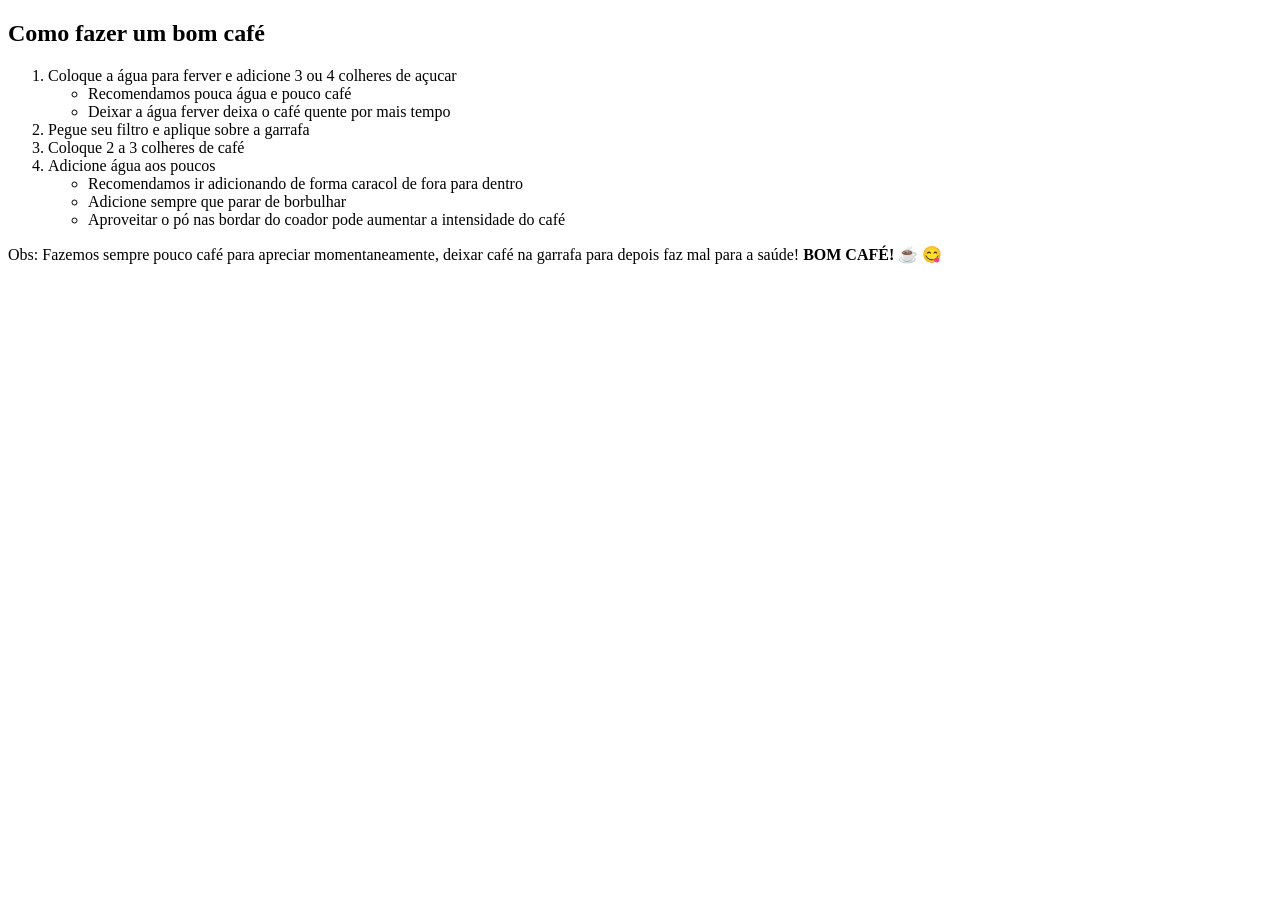
<file: praticando_listas/index.html>
<!DOCTYPE html>
<html lang="pt-br">
<head>
    <meta charset="UTF-8">
    <meta name="viewport" content="width=device-width, initial-scale=1.0">
    <title>Uso de listas</title>
</head>
<body>
    <h2>Como fazer um bom café</h2>

    <ol>
        <li>
            Coloque a água para ferver e adicione 3 ou 4 colheres de açucar
            <ul>
                <li>Recomendamos pouca água e pouco café</li>
                <li>Deixar a água ferver deixa o café quente por mais tempo</li>
            </ul>
        </li>
        <li>
            Pegue seu filtro e aplique sobre a garrafa
        </li>
        <li>
            Coloque 2 a 3 colheres de café
        </li>
        <li>
            Adicione água aos poucos
            <ul>
                <li>Recomendamos ir adicionando de forma caracol de fora para dentro</li>
                <li>Adicione sempre que parar de borbulhar</li>
                <li>Aproveitar o pó nas bordar do coador pode aumentar a intensidade do café</li>
            </ul>
        </li>
    </ol>
    <p>Obs: Fazemos sempre pouco café para apreciar momentaneamente, deixar café na garrafa para depois faz mal para a saúde! <b>BOM CAFÉ! &#x2615; &#x1F60B;</b></p>
</body>
</html>
</file>
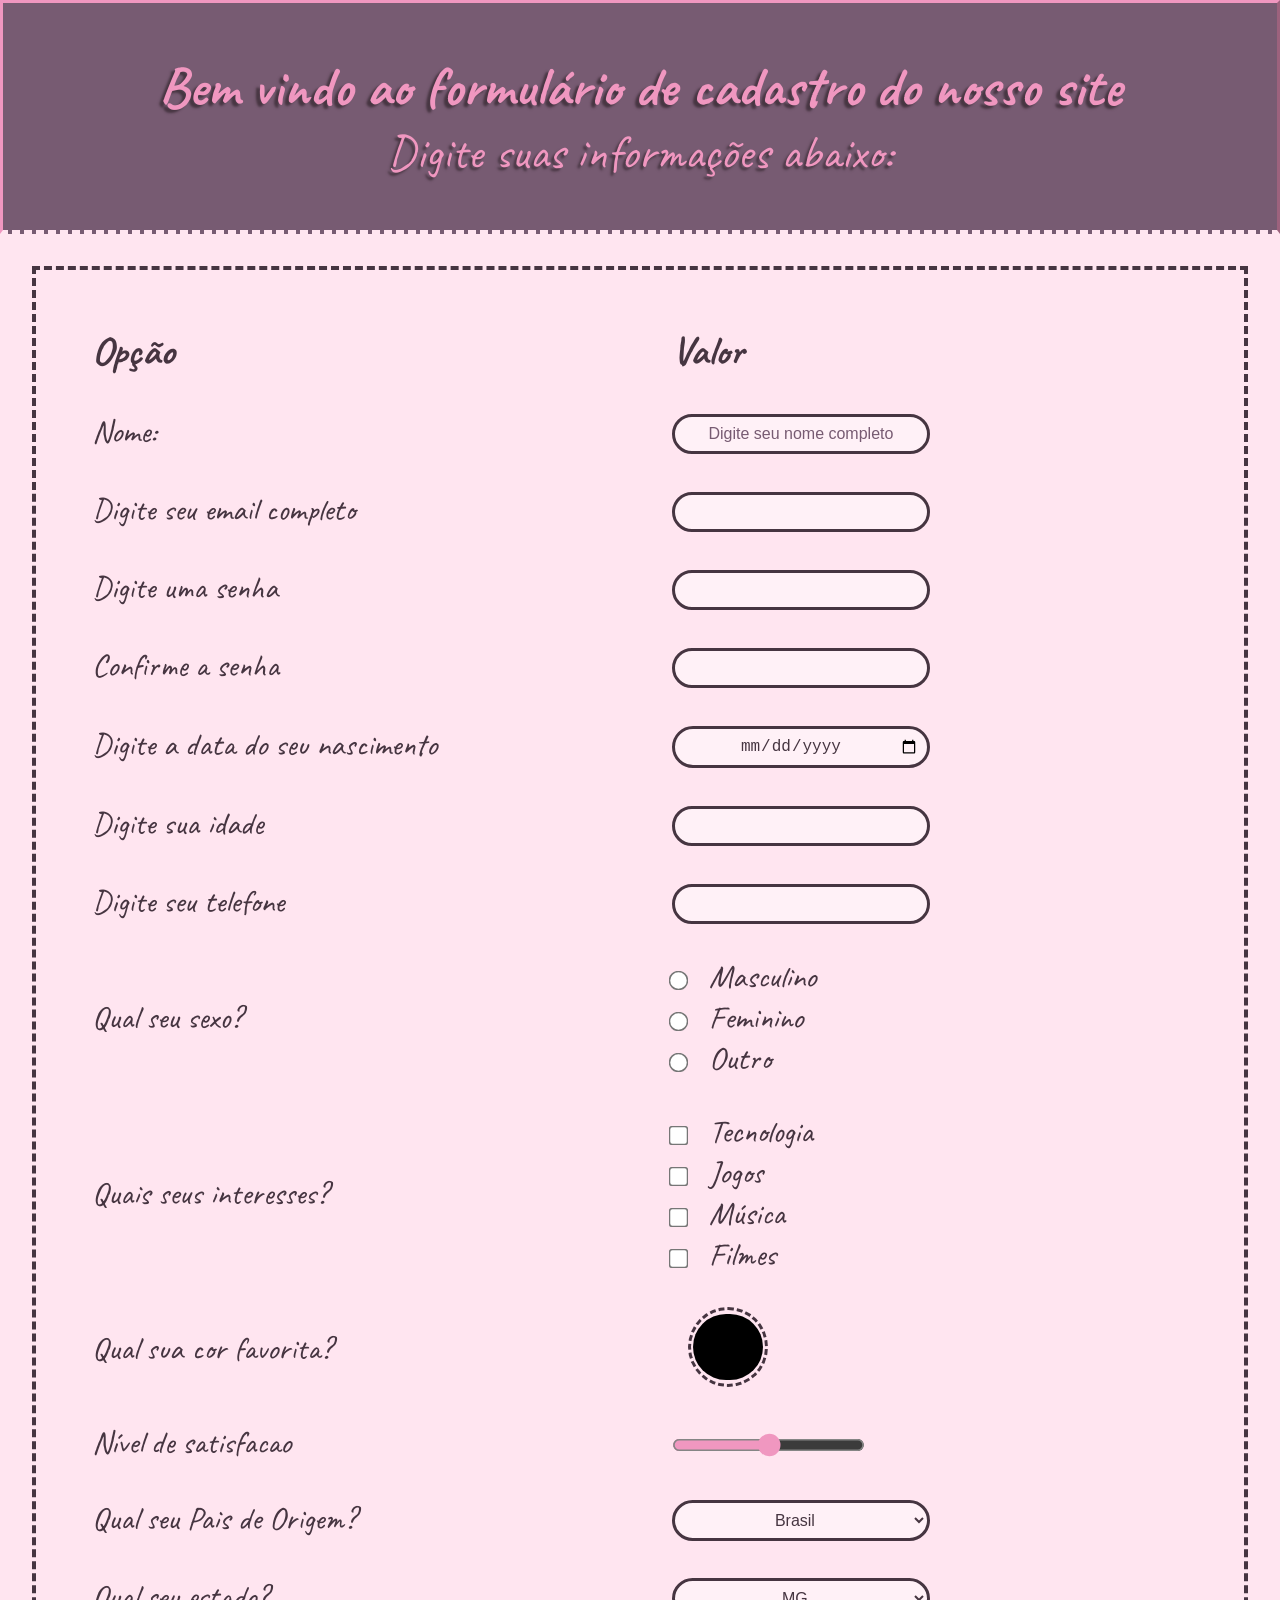
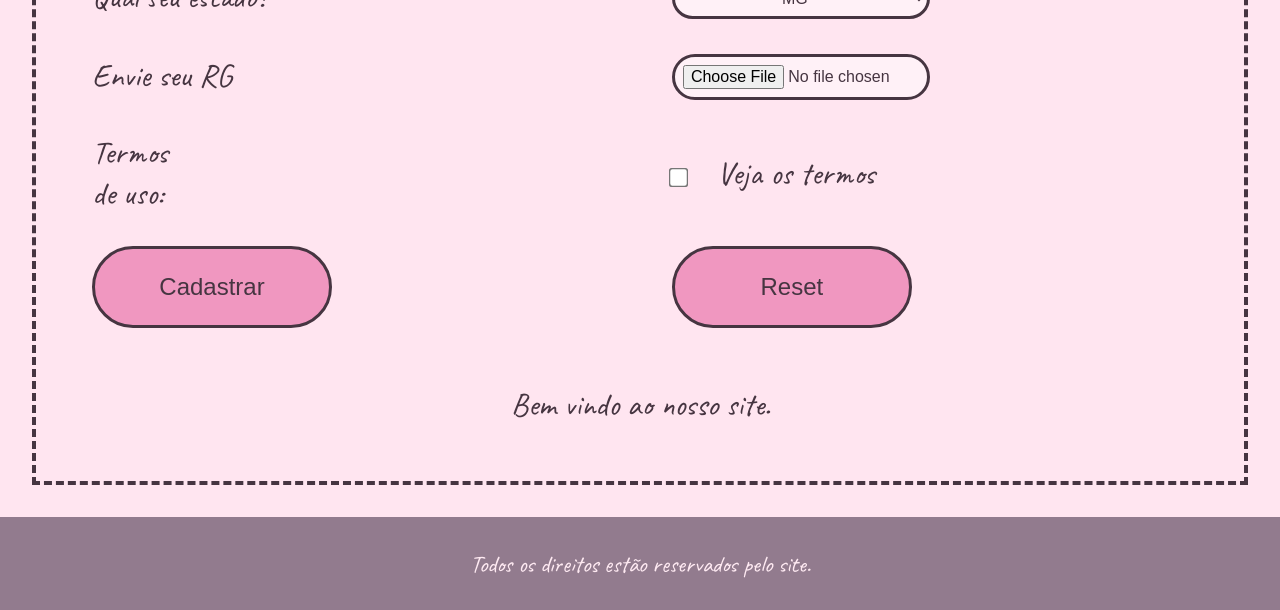
<file: Alison/form/index.html>
<!DOCTYPE html>
<html lang="pt-br">
<head>
    <meta charset="UTF-8">
    <meta name="viewport" content="width=device-width, initial-scale=1.0">
    <title>Formulário de Cadastro</title>
    <link rel="stylesheet" href="style.css">
</head>
<body>
    <header>
        <section>
            <h1>
                Bem vindo ao formulário de cadastro do nosso site
            </h1>
            <p>Digite suas informações abaixo:</p>
        </section>

    </header>

    <main>
        <section>
            <form action="cadastro_sucesso.html">
                <table>
                    <thead>
                        <tr>
                            <th>Opção</th>
                            <th>Valor</th>
                        </tr>
                    </thead>
                    <tbody>
                        <tr>
                            <td>
                                <label for="nome">Nome:</label>
                            </td>
                            <td>
                                <input type="text" name="nome" placeholder="Digite seu nome completo" required>
                            </td>
    
                        </tr>
                        <tr>
                            <td>
                                <label for="email">Digite seu email completo</label>
                            </td>
                            <td>
                                <input type="email" name="email" id="email" required>
                            </td>
                        </tr>
                        
                        <tr>
                            <td>
                                <label for="senha">Digite uma senha</label>
                            </td>
                            <td>
                                <input type="password" name="senha" id="senha" required>
                            </td>
                        </tr>
                        
                        <tr>
                            <td>
                                <label for="senha-confirmar">Confirme a senha</label>
                            </td>
                            <td>
                                <input type="password" name="senha-confirmar" id="senha-confirmar" required>
                            </td>
                        </tr>

                        <tr>
                            <td>
                                <label for="data-nascimento">Digite a data do seu nascimento</label>
                            </td>
                            <td>
                                <input type="date" name="data-nascimento" id="data-nascimento" required>
                            </td>
                        </tr>

                        <tr>
                            <td>
                                <label for="idade">Digite sua idade</label>
                            </td>

                            <td>
                                <input type="number" name="idade" id="idade" required>
                            </td>
                        </tr>

                        <tr>
                            <td>
                                <label for="telefone">Digite seu telefone</label>
                            </td>

                            <td>
                                <input type="tel" name="telefone" id="telefone" required>
                            </td>
                        </tr>

                        <tr>
                            <td>
                                <label for="genero">Qual seu sexo?</label><br>
                            </td>
                            <td>
                                <input type="radio" name="genero" value="m" id="genero">Masculino<br>
                                <input type="radio" name="genero" value="f">Feminino</br>
                                <input type="radio" name="genero" value="o">Outro
                            </td>
                        </tr>
                        
                        <tr>
                            <td>
                                <label for="interesses">Quais seus interesses?</label><br>
                            </td>
                            <td>
                                <input type="checkbox" name="interesses" id="interesses" value="Tecnologia">Tecnologia<br>
                                <input type="checkbox" name="interesses" value="Jogos">Jogos<br>
                                <input type="checkbox" name="interesses" value="Música">Música<br>
                                <input type="checkbox" name="interesses" value="Filmes">Filmes<br>
                            </td>
                        </tr>
                        
                        <tr>
                            <td>
                                <label for="favorite-color">Qual sua cor favorita?</label>
                            </td>

                            <td>
                                <input type="color" name="favorite-color" id="favorite-color"><br>
                            </td>
                        </tr>
                        
                        <tr>
                            <td>
                                <label for="satisfacao">Nível de satisfacao</label>
                            </td>
                            <td>
                                <input type="range" name="satisfacao" id="satisfacao" min="0" max="10">
                            </td>

                        </tr>

                        <tr>
                            <td>   
                                <label for="pais">Qual seu Pais de Origem?</label>
                            </td>
                            <td>
                                <select name="pais" id="pais">
                                    <option value="Brasil">Brasil</option>
                                    <option value="Argentina">Argentina</option>
                                    <option value="Chile">Chile</option>
                                    <option value="Paraguai">Paraguai</option>
                                    <option value="Uruguai">Uruguai</option>
                                </select>
                            </td>
                        </tr>

                        <tr>
                            <td>
                                <label for="estado">Qual seu estado?</label>
                            </td>

                            <td>
                                <select name="estado" id="estado">
                                    <option value="MG">MG</option>
                                    <option value="SP">SP</option>
                                    <option value="RJ">RJ</option>
                                </select>
                            </td>
                        </tr>

                        <tr>
                            <td>
                                <label for="arquivo">Envie seu RG</label>
                            </td>
                            <td>
                                <input type="file" name="arquivo" id="arquivo" required>
                            </td>
                        </tr>

                        <tr>
                            <td>Termos<br>de uso:</td>

                            <td>
                                <input type="checkbox" name="termos" required>
                                <a href="termos.html" target="_blank">Veja os termos</a>
                            </td>
                        </tr>

                        <tr>
                            <td>
                                <button type="submit">Cadastrar</button>
                            </td>

                            <td>
                                <button>Reset</button>
                            </td>
                        </tr>
                    </tbody>
                    <tfoot>
                        <tr>
                            <td colspan="2">Bem vindo ao nosso site.</td>
                        </tr>
                    </tfoot>
                </table>




            </form>
        </section>
    </main>

    <footer>
        <p>Todos os direitos estão reservados pelo site.</p>
    </footer>

</body>
</html>
</file>
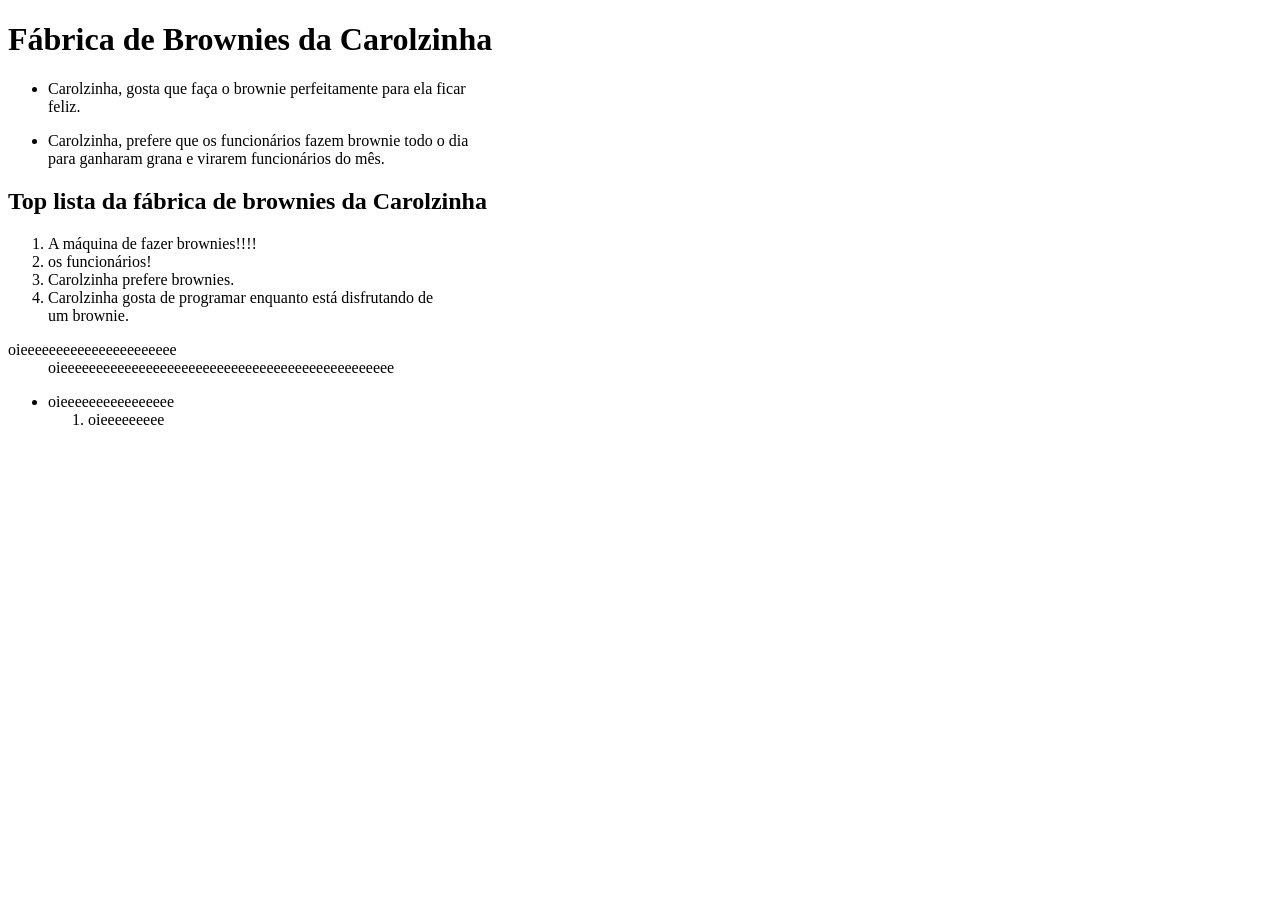
<file: Carol/listas.html>
<!DOCTYPE html>
<html lang="en">
<head>
    <meta charset="UTF-8">
    <meta name="viewport" content="width=device-width, initial-scale=1.0">
    <title>Carolzinha</title>
</head>
<body>
    <h1>Fábrica de Brownies da Carolzinha</h1>
    
    <ul>
        <li>
            Carolzinha, gosta que faça o brownie perfeitamente para ela ficar <br> feliz.
        </li>
    </ul>
    <ul>
        <li>
            Carolzinha, prefere que os funcionários fazem brownie todo o dia <br> para ganharam grana e virarem funcionários do mês.
        </li>
    </ul>
    
    <h2>Top lista da fábrica de brownies da Carolzinha</h2>
    
    <ol>
        <li>
            A máquina de fazer brownies!!!!
        </li>
        <li>os funcionários!</li>
        <li>Carolzinha prefere brownies.</li>
        <li>Carolzinha gosta de programar enquanto está disfrutando de <br> um brownie.</li>
    </ol> 
    <dl>
        <dt>oieeeeeeeeeeeeeeeeeeeeee</dt>
        <dd>oieeeeeeeeeeeeeeeeeeeeeeeeeeeeeeeeeeeeeeeeeeeeeee</dd>
    </dl>   
    <ul>
        <li>
            oieeeeeeeeeeeeeeee
            <ol>
                <li>oieeeeeeeee</li>
            </ol>
        </li>
    </ul>
    
</body>
</html>
</file>
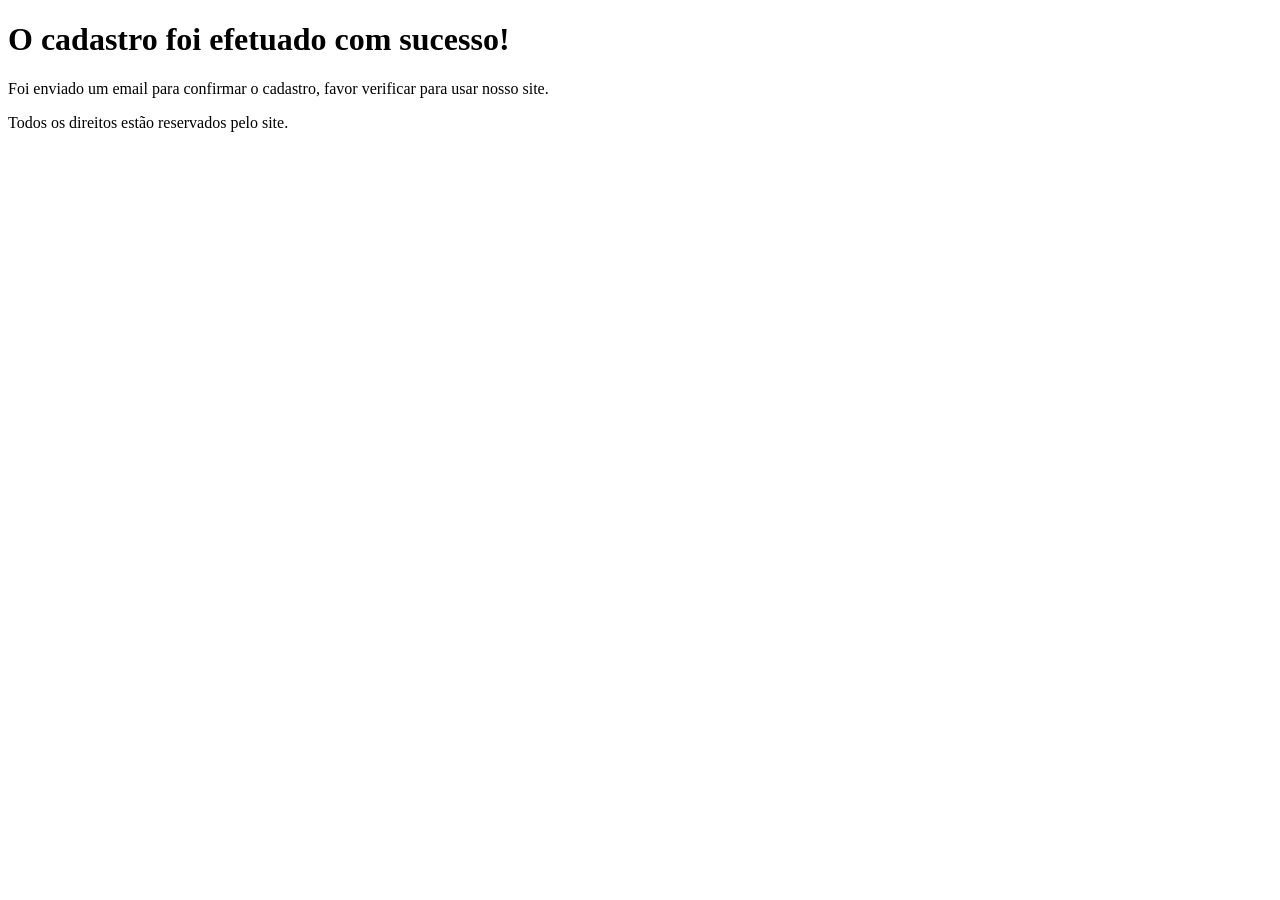
<file: Alison/form/cadastro_sucesso.html>
<!DOCTYPE html>
<html lang="pt-br">
<head>
    <meta charset="UTF-8">
    <meta name="viewport" content="width=device-width, initial-scale=1.0">
    <title>Document</title>
</head>
<body>
    <header>
        <h1>O cadastro foi efetuado com sucesso!</h1>
    </header>

    <main>
        <section>
            <p>Foi enviado um email para confirmar o cadastro, favor verificar para usar nosso site.</p>
        </section>
    </main>

    <footer>
        <p>Todos os direitos estão reservados pelo site.</p>
    </footer>
</body>
</html>
</file>
<file: Alison/form/style.css>
@import url('https://fonts.googleapis.com/css2?family=Caveat:wght@400..700&display=swap');

* {
    padding: 0;
    margin: 0;
    box-sizing: border-box;
}

body {
    font-family: "Caveat", cursive;
    font-optical-sizing: auto;
    font-weight: 400;
    font-style: normal;
    color: #463541;
}

header {
    padding: 3rem;
    color: #f097c0;
    background-color: #775b72;
    border: 0.2rem outset #f097c0;
    border-bottom: 0.3rem dashed #ffe5f0;
    text-align: center;
    text-shadow: #463541 -0.2rem 0.2rem 0.15rem;
}

h1 {
    font-size: 3.5rem;
}

header p {
    font-size: 3rem;
}

main {
    background-color: #ffe5f0;
    display: flex;
    flex-direction: column;
    padding: 2rem;
    font-size: 2rem;
}

main section {
    border: #463541 dashed 0.3rem;
    padding: 1.5rem;
}

table {
    margin: auto;
    width: 100%;
    border-collapse: separate;
    border-spacing: 2rem;
}


thead {
    text-align: left;
    font-size: 2.5rem;
}

tbody {
    text-align: left;
    
}

input[type="submit"], input[type="text"], input[type="password"], input[type="email"], input[type="date"], input[type="number"], input[type="tel"], input[type="file"], select {
    padding: 0.5rem;
    border: 0.2rem solid #463541;
    border-radius: 100rem;
    background-color: #fff1f7;
    color: #463541;
    font-size: 1rem;
    outline-color: #463541;
    width: 50%;
    cursor: pointer;
    text-align: center;
}

input[type="date"]::-webkit-calendar-picker-indicator {
    cursor: pointer;
}

input[type="text"]::placeholder {
    color: #775b72;
}

input[type="color"]{
    cursor: pointer;
    border: 0.2rem solid #463541;
    border-radius: 100rem;
    border-style: dashed;
    background-color: transparent;
    width: 5rem;
    height: 5rem;
    vertical-align: center;
    margin-left: 1rem;
}

/* Chrome/Edge */
input[type="color"]::-webkit-color-swatch {
  border: none;
  border-radius: 100rem;
}

/* Firefox */
input[type="color"]::-moz-color-swatch {
  border: none;
  border-radius: 100rem;
}

input[type="range"]{
    cursor: pointer;
    accent-color: #f097c0;
    margin-right: 1.5rem;
    transform: scale(1.5);
    margin-left: 2rem;
}

input[type="radio"], input[type="checkbox"]{
    cursor: pointer;
    accent-color: #f097c0;
    transform: scale(1.5);
    margin-right: 1.5rem;
}

button {
    border-radius: 100rem;
    border: 0.2rem solid #463541;
    background-color: #f097c0;
    padding: 1.5rem;
    cursor: pointer;
    color: #463541;
    width: 15rem;
    font-size: 1.5rem;
    text-align: center;
}

tfoot tr td {
    padding-top: 1.5rem;
    color: #463541;
    text-align: center;
}

td a {
    text-decoration: none;
    color: #463541;
}

footer {
    text-align: center;
    font-size: 1.5rem;
    opacity: 0.8;
    padding: 2rem;
    background-color: #775b72;
    color: #ffe5f0;
}
</file>
